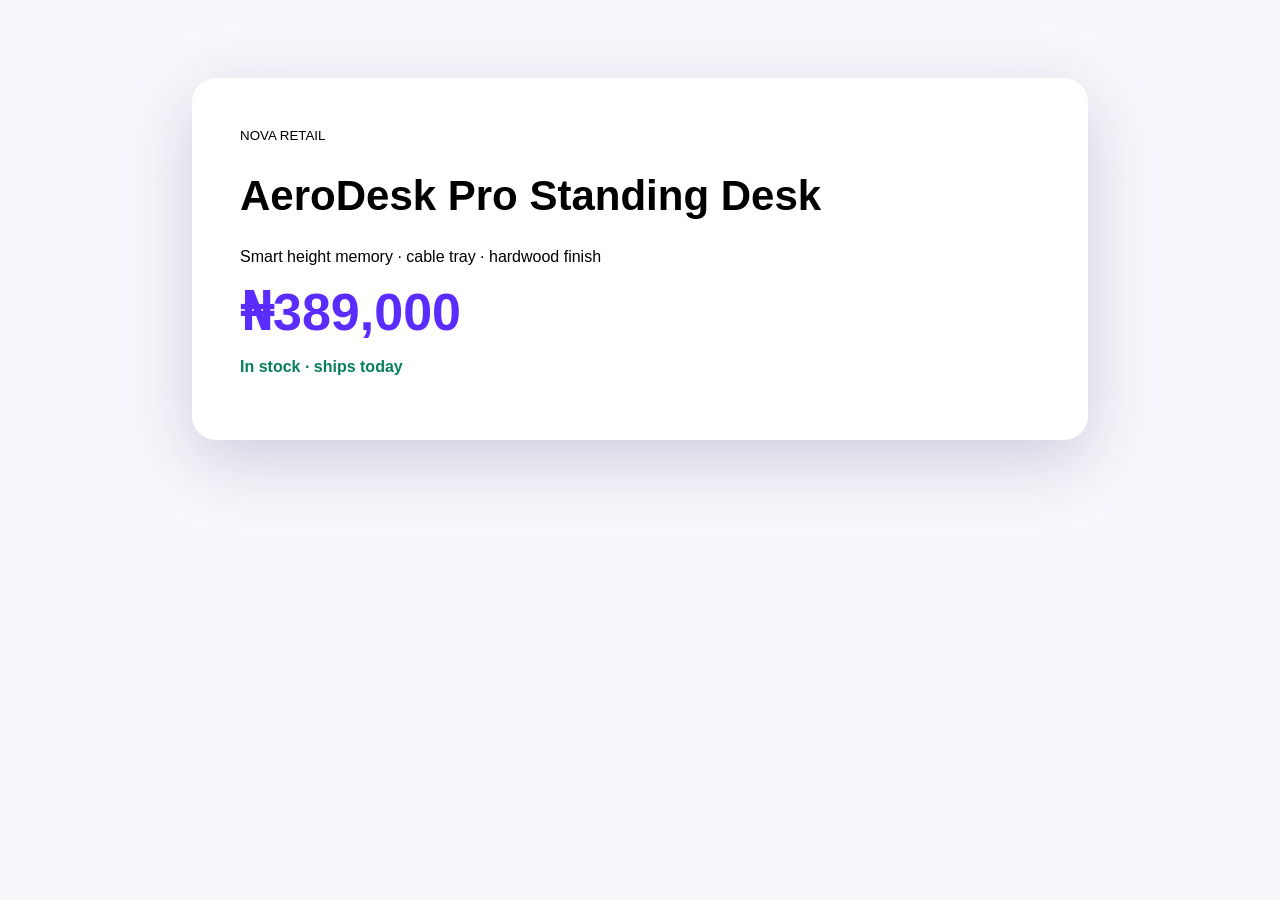
<file: demo_store/alpha.html>
<!doctype html><html><head><meta charset="utf-8"><style>body{font-family:Arial;background:#f7f8fc;padding:70px}.card{max-width:800px;margin:auto;background:white;border-radius:24px;padding:48px;box-shadow:0 20px 70px #ccd}h1{font-size:42px}.price{font-size:52px;font-weight:800;color:#5b2cff}.stock{color:#087f5b;font-weight:700}</style></head><body><div class="card"><small>NOVA RETAIL</small><h1 data-product-name>AeroDesk Pro Standing Desk</h1><p>Smart height memory · cable tray · hardwood finish</p><div class="price" data-price>₦389,000</div><p class="stock" data-stock>In stock · ships today</p></div></body></html>
</file>
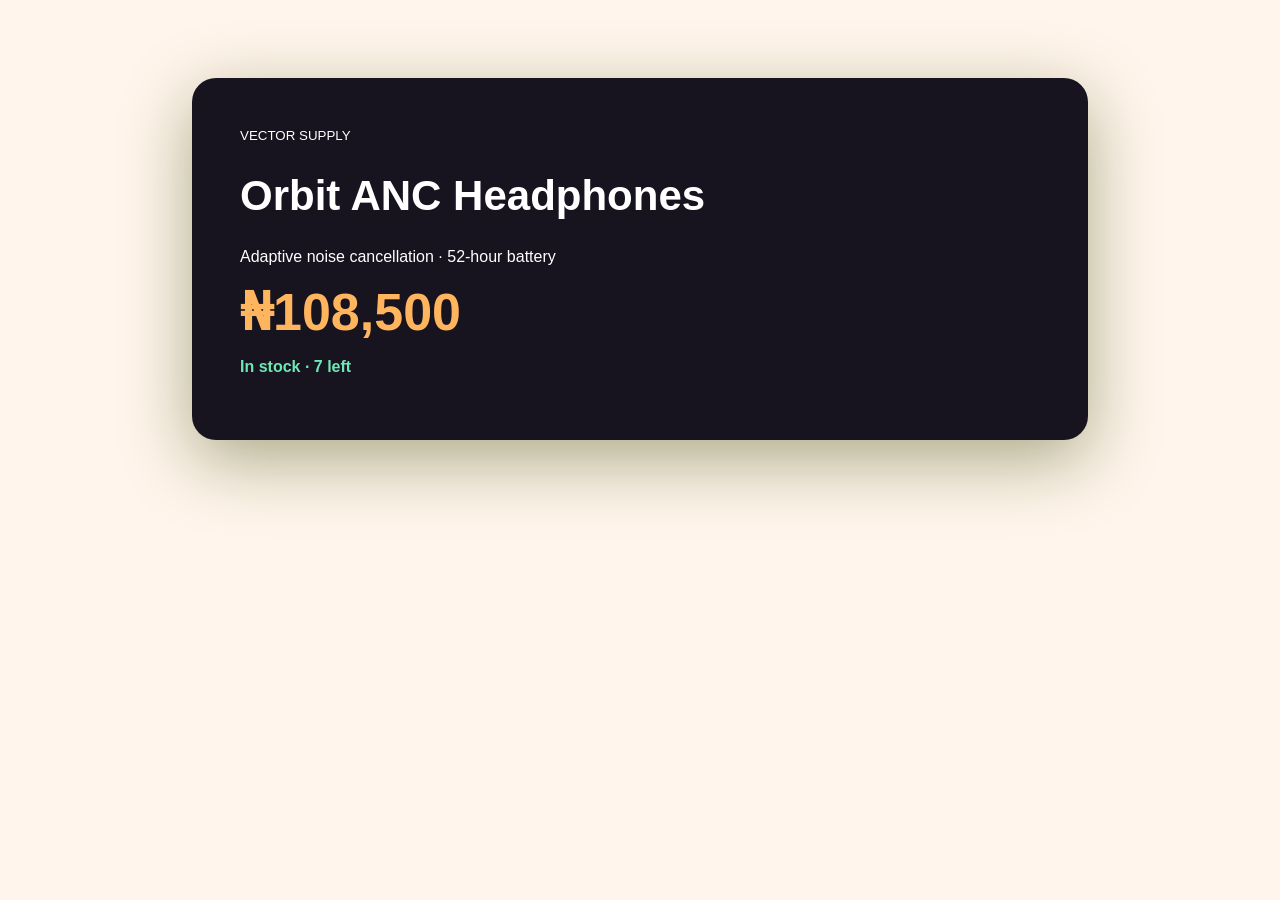
<file: demo_store/bravo.html>
<!doctype html><html><head><meta charset="utf-8"><style>body{font-family:Arial;background:#fff5ec;padding:70px}.card{max-width:800px;margin:auto;background:#17131f;color:white;border-radius:24px;padding:48px;box-shadow:0 20px 70px #aa8}h1{font-size:42px}.price{font-size:52px;font-weight:800;color:#ffb45e}.stock{color:#6ee7b7;font-weight:700}</style></head><body><div class="card"><small>VECTOR SUPPLY</small><h1 data-product-name>Orbit ANC Headphones</h1><p>Adaptive noise cancellation · 52-hour battery</p><div class="price" data-price>₦108,500</div><p class="stock" data-stock>In stock · 7 left</p></div></body></html>
</file>
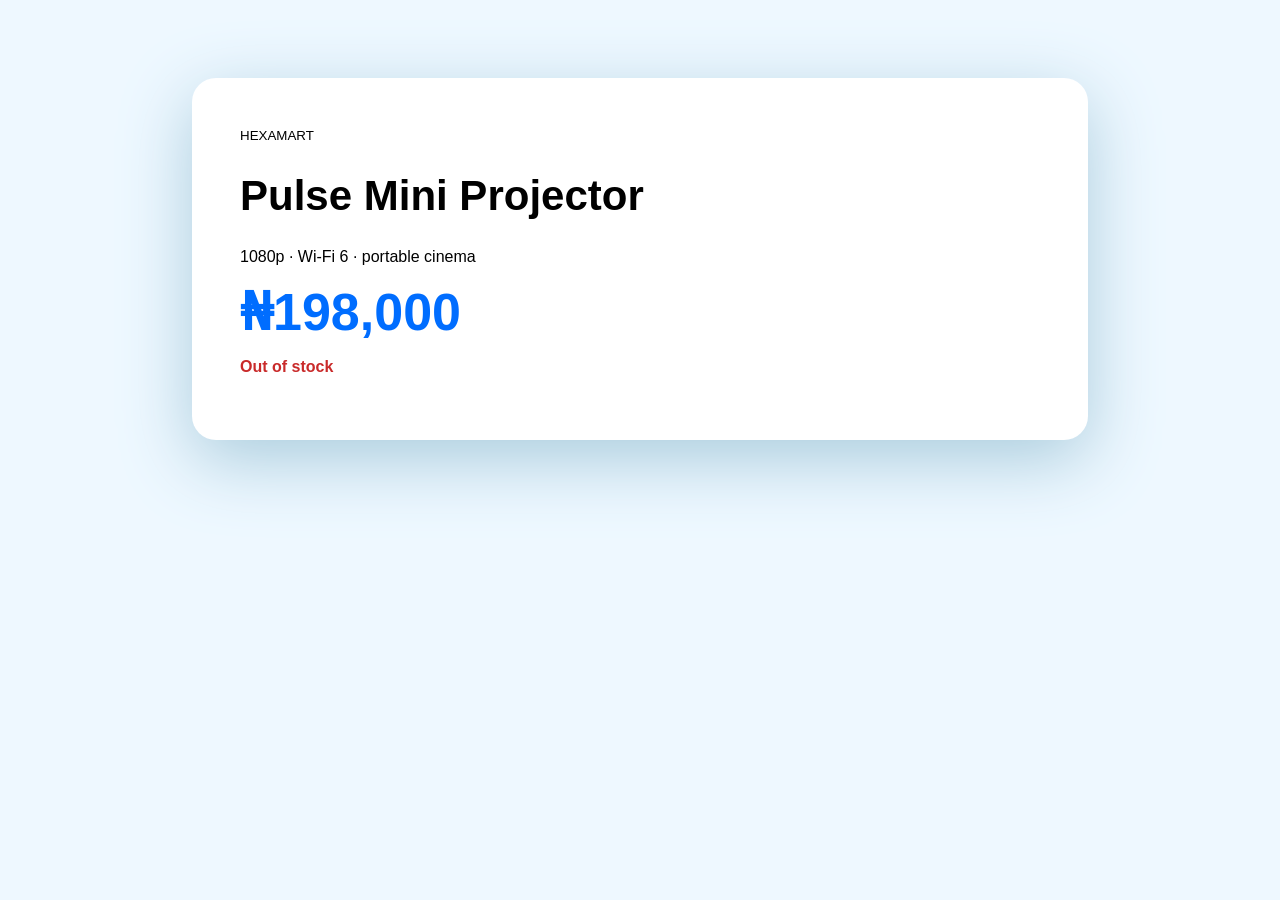
<file: demo_store/charlie.html>
<!doctype html><html><head><meta charset="utf-8"><style>body{font-family:Arial;background:#eef8ff;padding:70px}.card{max-width:800px;margin:auto;background:white;border-radius:24px;padding:48px;box-shadow:0 20px 70px #acd}h1{font-size:42px}.price{font-size:52px;font-weight:800;color:#006dff}.stock{color:#c92a2a;font-weight:700}</style></head><body><div class="card"><small>HEXAMART</small><h1 data-product-name>Pulse Mini Projector</h1><p>1080p · Wi‑Fi 6 · portable cinema</p><div class="price" data-price>₦198,000</div><p class="stock" data-stock>Out of stock</p></div></body></html>
</file>
